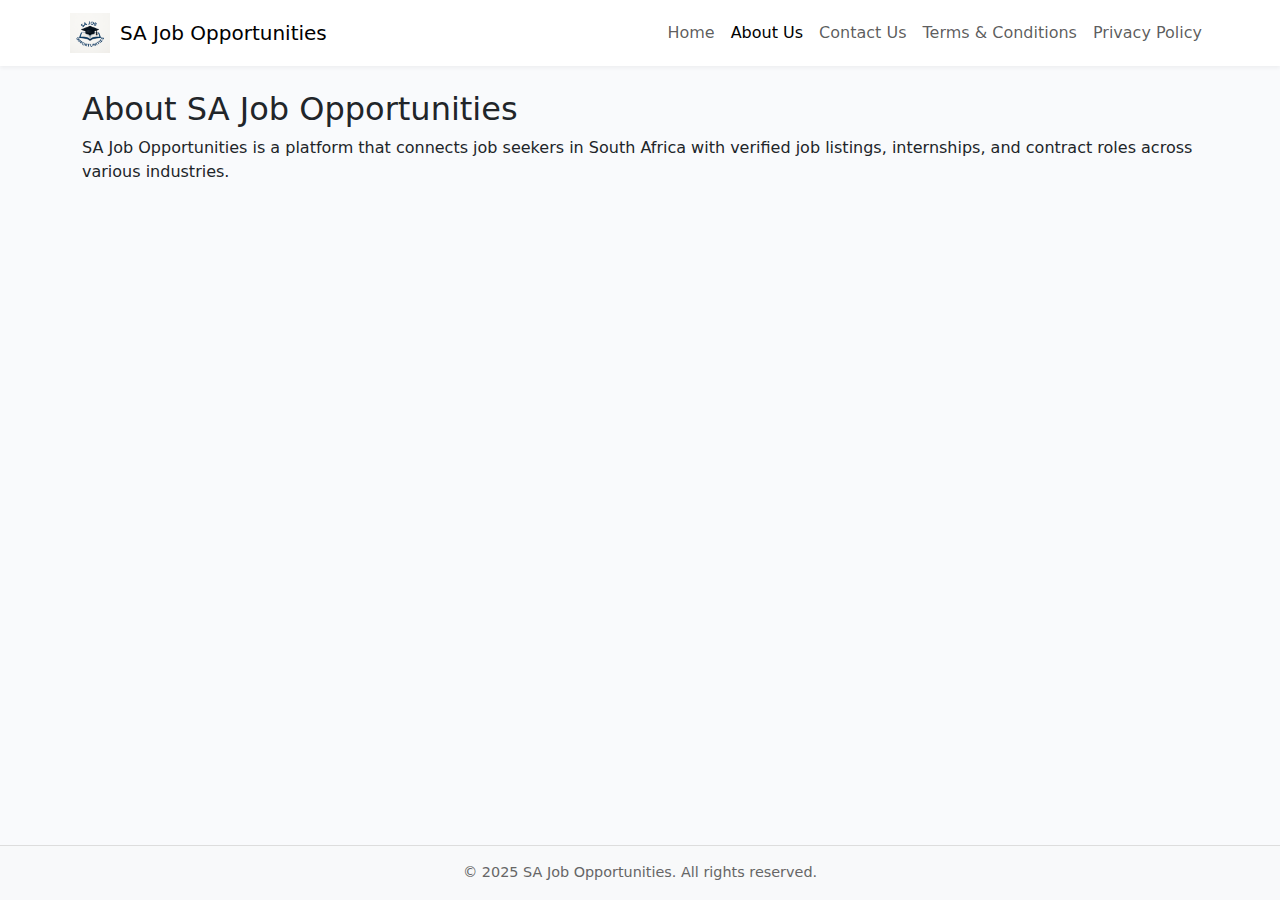
<file: about.html>
<!DOCTYPE html>
<html lang="en">
<head>
  <meta charset="UTF-8" />
  <meta name="viewport" content="width=device-width, initial-scale=1" />
  <title>About Us new - SA Job Opportunities</title>
  
  <!-- Bootstrap CSS -->
  <link href="https://cdn.jsdelivr.net/npm/bootstrap@5.3.0/dist/css/bootstrap.min.css" rel="stylesheet" />
  
  <style>
    body {
      display: flex;
      flex-direction: column;
      min-height: 100vh;
      background-color: #f9fafc;
    }
    header {
      box-shadow: 0 2px 4px rgba(0,0,0,0.05);
      background-color: #fff;
    }
    footer {
      background-color: #f8f9fa;
      padding: 1rem 0;
      margin-top: auto;
      text-align: center;
      font-size: 0.9rem;
      color: #666;
      border-top: 1px solid #ddd;
    }
    .navbar-brand img {
      height: 40px;
      margin-right: 10px;
    }
  </style>
</head>
<body>
  <!-- Header / Navbar -->
  <header>
    <nav class="navbar navbar-expand-lg navbar-light container">
      <a class="navbar-brand d-flex align-items-center" href="index.html">
        <img src="logo.png" alt="SA Job Opportunities Logo" />
        <span>SA Job Opportunities</span>
      </a>
      <button class="navbar-toggler" type="button" data-bs-toggle="collapse" data-bs-target="#navbarNav" 
              aria-controls="navbarNav" aria-expanded="false" aria-label="Toggle navigation">
        <span class="navbar-toggler-icon"></span>
      </button>
  
      <div class="collapse navbar-collapse" id="navbarNav">
        <ul class="navbar-nav ms-auto">
          <li class="nav-item">
            <a class="nav-link" href="index.html">Home</a>
          </li>
          <li class="nav-item">
            <a class="nav-link active" aria-current="page" href="about.html">About Us</a>
          </li>
          <li class="nav-item">
            <a class="nav-link" href="contact.html">Contact Us</a>
          </li>
          <li class="nav-item">
            <a class="nav-link" href="terms.html">Terms & Conditions</a>
          </li>
          <li class="nav-item">
            <a class="nav-link" href="privacy.html">Privacy Policy</a>
          </li>
        </ul>
      </div>
    </nav>
  </header>

  <!-- Page Content -->
  <main class="container mt-4 mb-5">
    <h2>About SA Job Opportunities</h2>
    <p>
      SA Job Opportunities is a platform that connects job seekers in South Africa with verified job listings, internships, and contract roles across various industries.
    </p>
  </main>

  <!-- Footer -->
  <footer>
    &copy; 2025 SA Job Opportunities. All rights reserved.
  </footer>

  <!-- Bootstrap JS Bundle -->
  <script src="https://cdn.jsdelivr.net/npm/bootstrap@5.3.0/dist/js/bootstrap.bundle.min.js"></script>
</body>
</html>
</file>
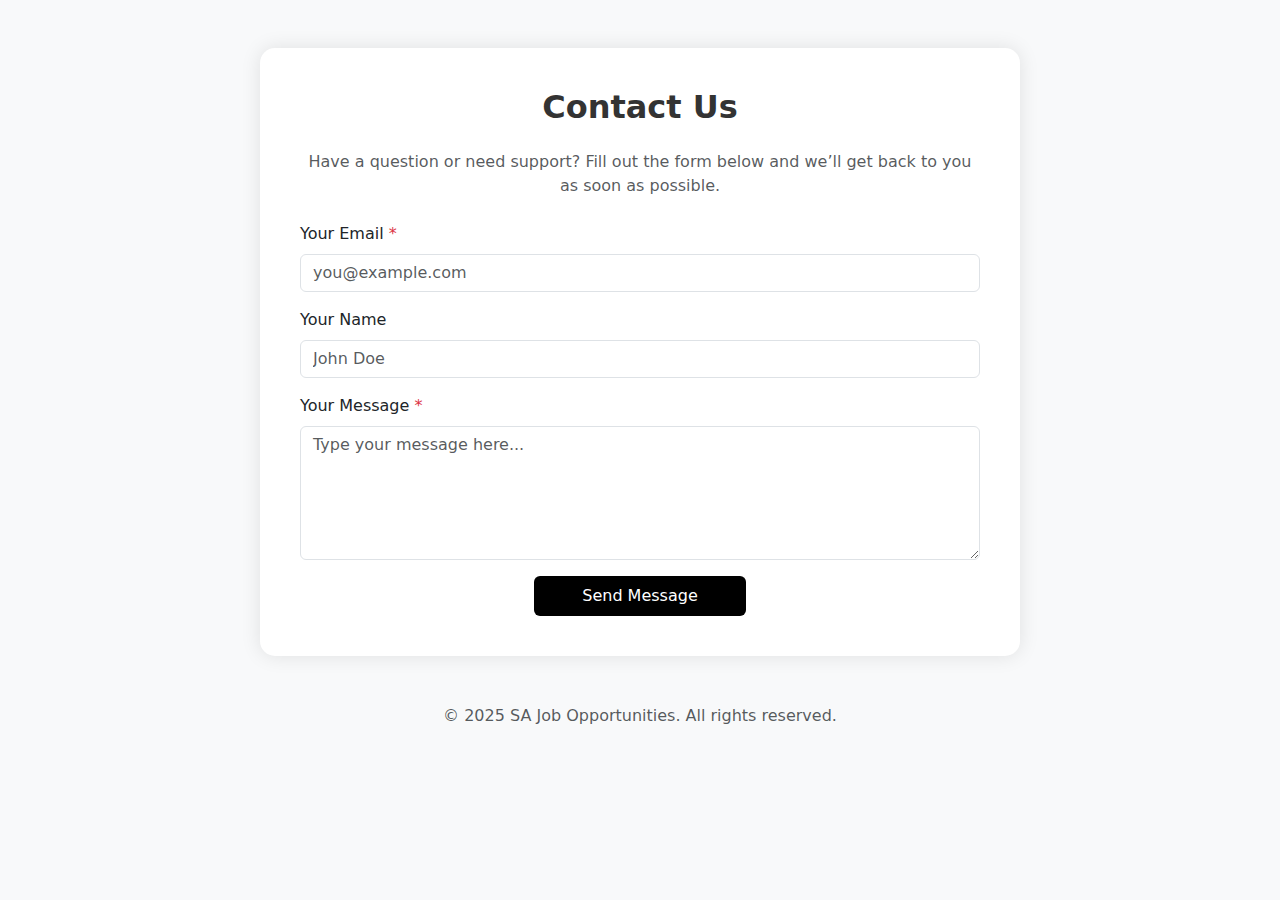
<file: contact.html>
<!DOCTYPE html>
<html lang="en">
<head>
  <meta charset="UTF-8">
  <meta name="viewport" content="width=device-width, initial-scale=1">
  <title>Contact Us - SA Job Opportunities</title>
  <link href="https://cdn.jsdelivr.net/npm/bootstrap@5.3.0/dist/css/bootstrap.min.css" rel="stylesheet">
  <style>
    body {
      background-color: #f8f9fa;
    }
    .contact-section {
      background: white;
      border-radius: 15px;
      box-shadow: 0 0 20px rgba(0,0,0,0.1);
      padding: 40px;
    }
    .contact-header {
      font-weight: bold;
      color: #333;
    }
    .btn-primary {
      background-color: #000;
      border: none;
    }
    .btn-primary:hover {
      background-color: #333;
    }
  </style>
</head>
<body>

  <div class="container my-5">
    <div class="row justify-content-center">
      <div class="col-lg-8 contact-section">
        <h2 class="text-center contact-header mb-4">Contact Us</h2>
        <p class="text-center text-muted mb-4">
          Have a question or need support? Fill out the form below and we’ll get back to you as soon as possible.
        </p>
        <form action="https://formspree.io/f/xldbybok" method="POST">
          <div class="mb-3">
            <label for="email" class="form-label">Your Email <span class="text-danger">*</span></label>
            <input type="email" class="form-control" id="email" name="email" placeholder="you@example.com" required>
          </div>
          <div class="mb-3">
            <label for="name" class="form-label">Your Name</label>
            <input type="text" class="form-control" id="name" name="name" placeholder="John Doe">
          </div>
          <div class="mb-3">
            <label for="message" class="form-label">Your Message <span class="text-danger">*</span></label>
            <textarea class="form-control" id="message" name="message" rows="5" placeholder="Type your message here..." required></textarea>
          </div>
          <div class="text-center">
            <button type="submit" class="btn btn-primary px-5 py-2">Send Message</button>
          </div>
        </form>
      </div>
    </div>
  </div>

  <footer class="text-center text-muted mt-5 mb-3">
    &copy; 2025 SA Job Opportunities. All rights reserved.
  </footer>

</body>
</html>
</file>
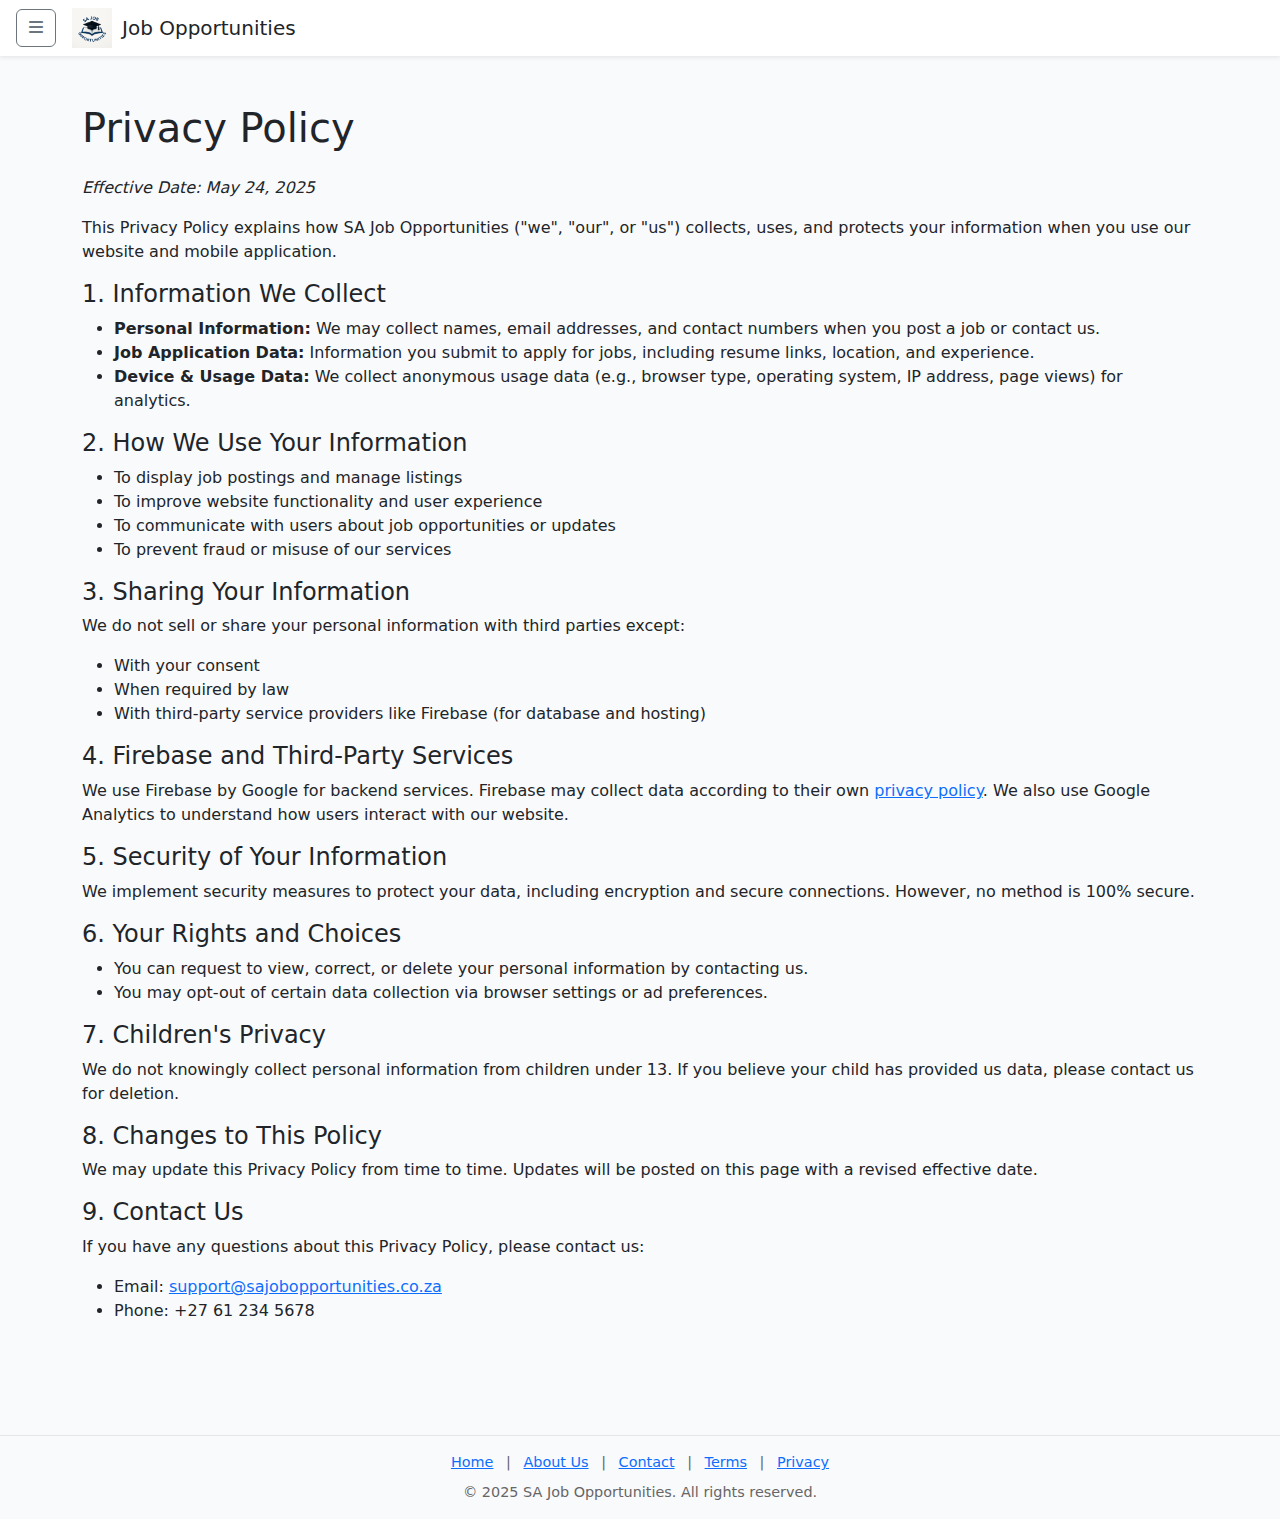
<file: privacy.html>
<!DOCTYPE html>
<html lang="en">
<head>
  <meta charset="UTF-8" />
  <meta name="viewport" content="width=device-width, initial-scale=1" />
  <title>Job Opportunities - SA</title>

  <!-- Bootstrap CSS -->
  <link href="https://cdn.jsdelivr.net/npm/bootstrap@5.3.0/dist/css/bootstrap.min.css" rel="stylesheet" />
  <link href="https://cdn.jsdelivr.net/npm/bootstrap-icons@1.10.5/font/bootstrap-icons.css" rel="stylesheet">
  <link href="https://cdnjs.cloudflare.com/ajax/libs/font-awesome/6.4.0/css/all.min.css" rel="stylesheet" />
  
  <!-- Custom CSS -->
  <style>
    body {
      background-color: #f9fafc;
    }

    .top-bar {
      box-shadow: 0 2px 4px rgba(0,0,0,0.05);
      background-color: #fff;
      padding: 0.75rem 1.5rem;
      position: sticky;
      top: 0;
      z-index: 1030;
    }

    .hero h1 {
      font-weight: 700;
      color: #222;
    }

    .hero p.lead {
      color: #555;
    }

    #filterForm select,
    #filterForm button {
      min-width: 150px;
    }

    .card.h-100.shadow-sm {
      border-radius: 16px;
      transition: transform 0.3s, box-shadow 0.3s;
      position: relative;
    }

    .card.h-100.shadow-sm:hover {
      transform: translateY(-5px);
      box-shadow: 0 8px 16px rgba(0, 0, 0, 0.1);
    }

    .card-title {
      font-size: 1.1rem;
      font-weight: 600;
      color: #333;
    }

    .card-text.text-muted {
      font-size: 0.9rem;
      margin-bottom: 0.75rem;
    }

    .card-text .badge {
      margin-right: 0.4rem;
      margin-bottom: 0.3rem;
      font-size: 0.75rem;
      padding: 0.4em 0.6em;
    }

    .read-more {
      font-size: 0.9rem;
      margin-top: 10px;
    }

    .read-more p {
      margin-bottom: 0.5rem;
    }

    .read-toggle {
      cursor: pointer;
      color: #0d6efd;
      font-size: 0.95rem;
      font-weight: 600;
      user-select: none;
      display: inline-block;
      transition: color 0.2s ease;
    }

    .read-toggle:hover {
      color: #084ecb;
    }

    .card-body p.text-primary {
      font-size: 1rem;
    }

    .card-body p.text-secondary {
      font-size: 0.9rem;
    }

    .card-body a.btn-primary {
      width: 100%;
      font-weight: 600;
      border-radius: 0.375rem;
    }

    .mt-3.text-center {
      margin-top: 1rem !important;
    }

    footer {
      font-size: 0.9rem;
      padding: 1rem 0;
      text-align: center;
      color: #666;
      border-top: 1px solid #e5e5e5;
      margin-top: 3rem;
    }

    .share-btn {
      z-index: 10;
      border: none;
      background-color: rgba(255, 255, 255, 0.9);
      box-shadow: 0 2px 5px rgba(0,0,0,0.1);
      border-radius: 50%;
      padding: 6px 8px;
      font-size: 1rem;
      color: #333;
      transition: background-color 0.2s ease, transform 0.2s ease;
    }

    .share-btn:hover {
      background-color: #f1f1f1;
      transform: scale(1.1);
    }

    .offcanvas-start {
      width: 250px !important;
      border-right: 1px solid #dee2e6;
      background-color: #fff;
      padding: 1rem;
      box-shadow: 2px 0 5px rgba(0, 0, 0, 0.05);
    }

    .offcanvas-body .nav-link {
      padding: 0.5rem 0.75rem;
      border-radius: 6px;
      color: #333;
      font-weight: 500;
      transition: background-color 0.2s ease;
    }

    .offcanvas-body .nav-link:hover {
      background-color: #f1f3f5;
      color: #0d6efd;
    }

    /* Mobile: improve offcanvas UX */
    @media (max-width: 767.98px) {
      .offcanvas-start {
        height: auto !important;
        max-height: 90vh;
        margin-top: 1rem;
        margin-bottom: 1rem;
        border-top-right-radius: 12px;
        border-bottom-right-radius: 12px;
        overflow-y: auto;
        box-shadow: 2px 0 10px rgba(0,0,0,0.1);
      }
    }

    .offcanvas-backdrop.show {
      opacity: 0.3;
    }
  </style>
</head>
<body>

  <!-- Top Bar -->
  <nav class="navbar navbar-light bg-white shadow-sm px-3">
    <div class="d-flex align-items-center">
      <button class="btn btn-outline-secondary me-3" type="button" data-bs-toggle="offcanvas" data-bs-target="#sidebarMenu" aria-controls="sidebarMenu">
        <i class="fas fa-bars"></i>
      </button>
      <img src="logo.png" alt="Logo" style="height: 40px; width: auto; margin-right: 10px;">
      <h5 class="mb-0">Job Opportunities</h5>
    </div>
  </nav>

  <!-- Sidebar Offcanvas -->
  <div class="offcanvas offcanvas-start shadow-sm p-3" tabindex="-1" id="sidebarMenu" aria-labelledby="sidebarMenuLabel">
    <div class="offcanvas-header">
      <button type="button" class="btn-close" data-bs-dismiss="offcanvas" aria-label="Close"></button>
    </div>
    <div class="offcanvas-body">
      <ul class="nav flex-column">
        <li class="nav-item">
          <a class="nav-link" href="index.html"><i class="bi bi-briefcase me-2"></i> Job Opportunities</a>
        </li>
        <li class="nav-item">
          <a class="nav-link" href="about.html"><i class="bi bi-people me-2"></i> About Us</a>
        </li>
        <li class="nav-item">
          <a class="nav-link" href="contact.html"><i class="bi bi-envelope me-2"></i> Contact Us</a>
        </li>
        <li class="nav-item">
          <a class="nav-link" href="terms.html"><i class="bi bi-file-earmark-text me-2"></i> Terms & Conditions</a>
        </li>
        <li class="nav-item">
          <a class="nav-link" href="privacy.html"><i class="bi bi-shield-lock me-2"></i> Privacy Policy</a>
        </li>
      </ul>
    </div>
  </div>

  <!-- Main Content -->
  <main class="container py-5">
    <h1 class="mb-4">Privacy Policy</h1>
    <p><em>Effective Date: May 24, 2025</em></p>

    <p>This Privacy Policy explains how SA Job Opportunities ("we", "our", or "us") collects, uses, and protects your information when you use our website and mobile application.</p>

    <h4>1. Information We Collect</h4>
    <ul>
      <li><strong>Personal Information:</strong> We may collect names, email addresses, and contact numbers when you post a job or contact us.</li>
      <li><strong>Job Application Data:</strong> Information you submit to apply for jobs, including resume links, location, and experience.</li>
      <li><strong>Device & Usage Data:</strong> We collect anonymous usage data (e.g., browser type, operating system, IP address, page views) for analytics.</li>
    </ul>

    <h4>2. How We Use Your Information</h4>
    <ul>
      <li>To display job postings and manage listings</li>
      <li>To improve website functionality and user experience</li>
      <li>To communicate with users about job opportunities or updates</li>
      <li>To prevent fraud or misuse of our services</li>
    </ul>

    <h4>3. Sharing Your Information</h4>
    <p>We do not sell or share your personal information with third parties except:</p>
    <ul>
      <li>With your consent</li>
      <li>When required by law</li>
      <li>With third-party service providers like Firebase (for database and hosting)</li>
    </ul>

    <h4>4. Firebase and Third-Party Services</h4>
    <p>We use Firebase by Google for backend services. Firebase may collect data according to their own <a href="https://firebase.google.com/support/privacy" target="_blank" rel="noopener noreferrer">privacy policy</a>. We also use Google Analytics to understand how users interact with our website.</p>

    <h4>5. Security of Your Information</h4>
    <p>We implement security measures to protect your data, including encryption and secure connections. However, no method is 100% secure.</p>

    <h4>6. Your Rights and Choices</h4>
    <ul>
      <li>You can request to view, correct, or delete your personal information by contacting us.</li>
      <li>You may opt-out of certain data collection via browser settings or ad preferences.</li>
    </ul>

    <h4>7. Children's Privacy</h4>
    <p>We do not knowingly collect personal information from children under 13. If you believe your child has provided us data, please contact us for deletion.</p>

    <h4>8. Changes to This Policy</h4>
    <p>We may update this Privacy Policy from time to time. Updates will be posted on this page with a revised effective date.</p>

    <h4>9. Contact Us</h4>
    <p>If you have any questions about this Privacy Policy, please contact us:</p>
    <ul>
      <li>Email: <a href="mailto:support@sajobopportunities.co.za">support@sajobopportunities.co.za</a></li>
      <li>Phone: +27 61 234 5678</li>
    </ul>
  </main>

  <!-- Footer -->
  <footer>
    <a href="index.html" class="mx-2">Home</a> |
    <a href="about.html" class="mx-2">About Us</a> |
    <a href="contact.html" class="mx-2">Contact</a> |
    <a href="terms.html" class="mx-2">Terms</a> |
    <a href="privacy.html" class="mx-2">Privacy</a>
    <div class="mt-2">&copy; 2025 SA Job Opportunities. All rights reserved.</div>
  </footer>

  <!-- Bootstrap Bundle JS -->
  <script src="https://cdn.jsdelivr.net/npm/bootstrap@5.3.0/dist/js/bootstrap.bundle.min.js"></script>
</body>
</html>
</file>
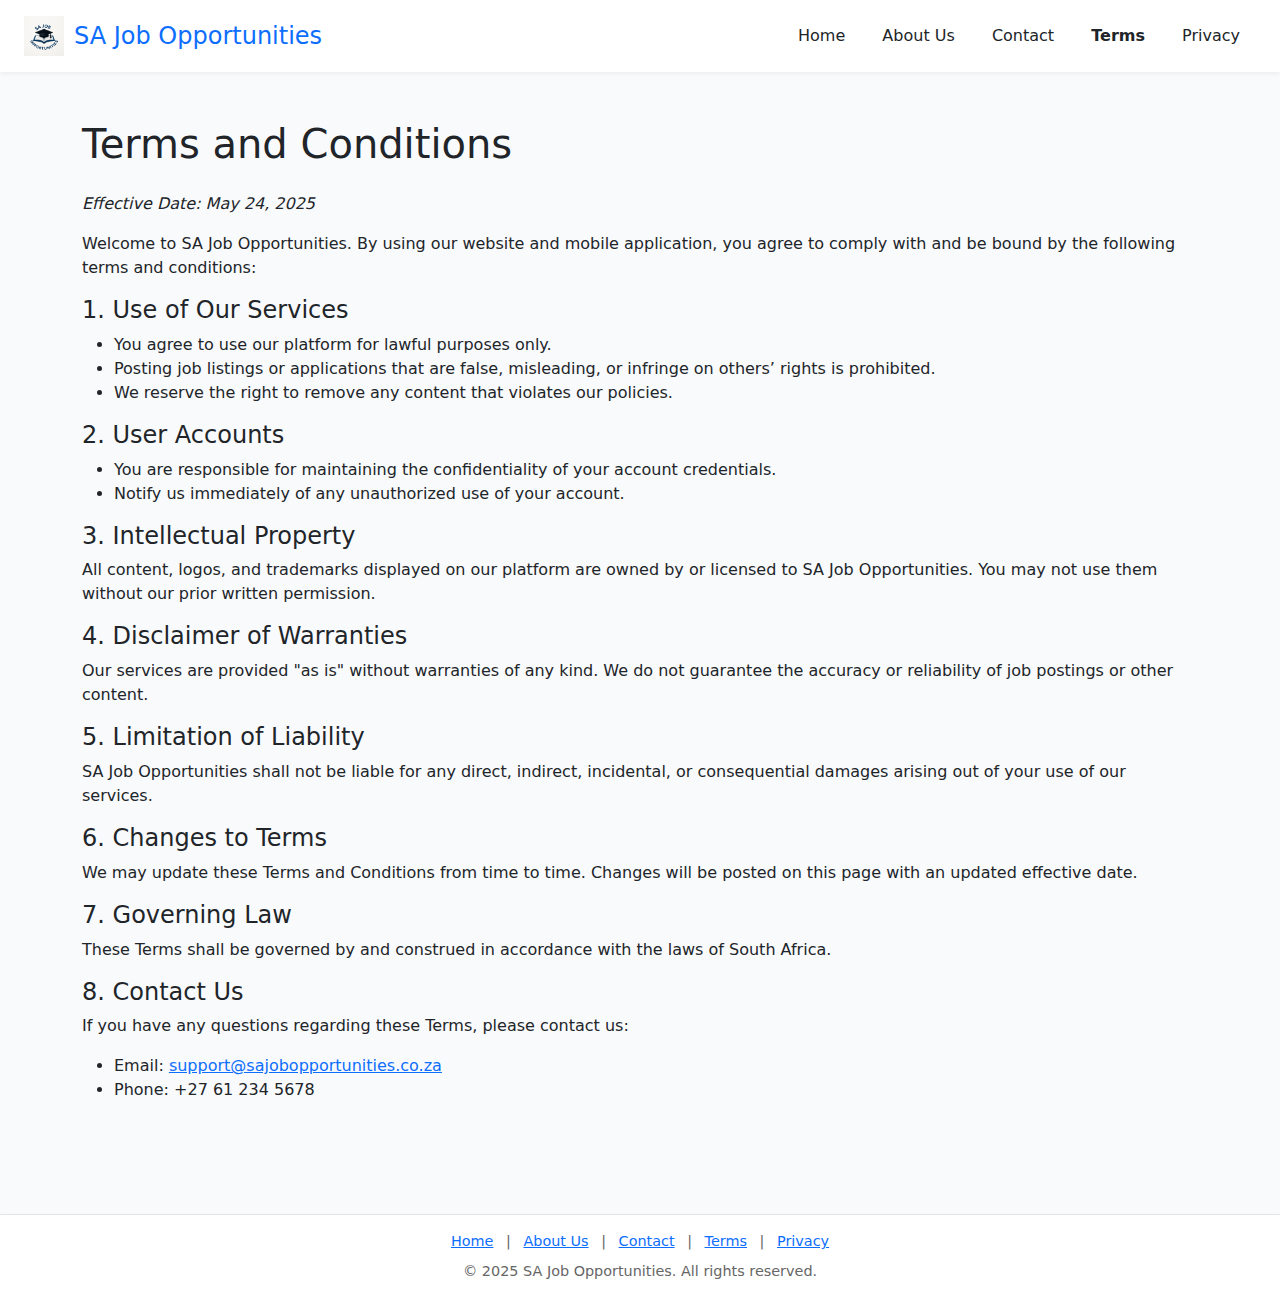
<file: terms.html>
<!DOCTYPE html>
<html lang="en">
<head>
  <meta charset="UTF-8" />
  <meta name="viewport" content="width=device-width, initial-scale=1" />
  <title>Terms and Conditions | SA Job Opportunities</title>

  <!-- Bootstrap CSS -->
  <link href="https://cdn.jsdelivr.net/npm/bootstrap@5.3.0/dist/css/bootstrap.min.css" rel="stylesheet" />
  <link href="https://cdn.jsdelivr.net/npm/bootstrap-icons@1.10.5/font/bootstrap-icons.css" rel="stylesheet" />

  <style>
    body {
      background-color: #f9fafc;
      color: #212529;
    }
    header, footer {
      background-color: #fff;
      box-shadow: 0 2px 4px rgba(0,0,0,0.05);
      padding: 1rem 1.5rem;
    }
    footer {
      text-align: center;
      font-size: 0.9rem;
      color: #666;
      border-top: 1px solid #e5e5e5;
      margin-top: 3rem;
    }
    .nav-link:hover {
      text-decoration: underline;
    }
  </style>
</head>
<body>

  <!-- Header Navbar -->
  <header class="d-flex align-items-center">
    <a href="index.html" class="d-flex align-items-center text-decoration-none">
      <img src="logo.png" alt="SA Job Opportunities Logo" style="height:40px; width:auto; margin-right: 10px;">
      <h4 class="mb-0 text-primary">SA Job Opportunities</h4>
    </a>
    <nav class="ms-auto">
      <a href="index.html" class="nav-link d-inline-block px-3">Home</a>
      <a href="about.html" class="nav-link d-inline-block px-3">About Us</a>
      <a href="contact.html" class="nav-link d-inline-block px-3">Contact</a>
      <a href="terms.html" class="nav-link d-inline-block px-3 fw-bold">Terms</a>
      <a href="privacy.html" class="nav-link d-inline-block px-3">Privacy</a>
    </nav>
  </header>

  <!-- Main Content -->
  <main class="container py-5">
    <h1 class="mb-4">Terms and Conditions</h1>
    <p><em>Effective Date: May 24, 2025</em></p>

    <p>Welcome to SA Job Opportunities. By using our website and mobile application, you agree to comply with and be bound by the following terms and conditions:</p>

    <h4>1. Use of Our Services</h4>
    <ul>
      <li>You agree to use our platform for lawful purposes only.</li>
      <li>Posting job listings or applications that are false, misleading, or infringe on others’ rights is prohibited.</li>
      <li>We reserve the right to remove any content that violates our policies.</li>
    </ul>

    <h4>2. User Accounts</h4>
    <ul>
      <li>You are responsible for maintaining the confidentiality of your account credentials.</li>
      <li>Notify us immediately of any unauthorized use of your account.</li>
    </ul>

    <h4>3. Intellectual Property</h4>
    <p>All content, logos, and trademarks displayed on our platform are owned by or licensed to SA Job Opportunities. You may not use them without our prior written permission.</p>

    <h4>4. Disclaimer of Warranties</h4>
    <p>Our services are provided "as is" without warranties of any kind. We do not guarantee the accuracy or reliability of job postings or other content.</p>

    <h4>5. Limitation of Liability</h4>
    <p>SA Job Opportunities shall not be liable for any direct, indirect, incidental, or consequential damages arising out of your use of our services.</p>

    <h4>6. Changes to Terms</h4>
    <p>We may update these Terms and Conditions from time to time. Changes will be posted on this page with an updated effective date.</p>

    <h4>7. Governing Law</h4>
    <p>These Terms shall be governed by and construed in accordance with the laws of South Africa.</p>

    <h4>8. Contact Us</h4>
    <p>If you have any questions regarding these Terms, please contact us:</p>
    <ul>
      <li>Email: <a href="mailto:support@sajobopportunities.co.za">support@sajobopportunities.co.za</a></li>
      <li>Phone: +27 61 234 5678</li>
    </ul>
  </main>

  <!-- Footer -->
  <footer>
    <a href="index.html" class="mx-2">Home</a> |
    <a href="about.html" class="mx-2">About Us</a> |
    <a href="contact.html" class="mx-2">Contact</a> |
    <a href="terms.html" class="mx-2">Terms</a> |
    <a href="privacy.html" class="mx-2">Privacy</a>
    <div class="mt-2">&copy; 2025 SA Job Opportunities. All rights reserved.</div>
  </footer>

  <!-- Bootstrap Bundle JS -->
  <script src="https://cdn.jsdelivr.net/npm/bootstrap@5.3.0/dist/js/bootstrap.bundle.min.js"></script>
</body>
</html>
</file>
